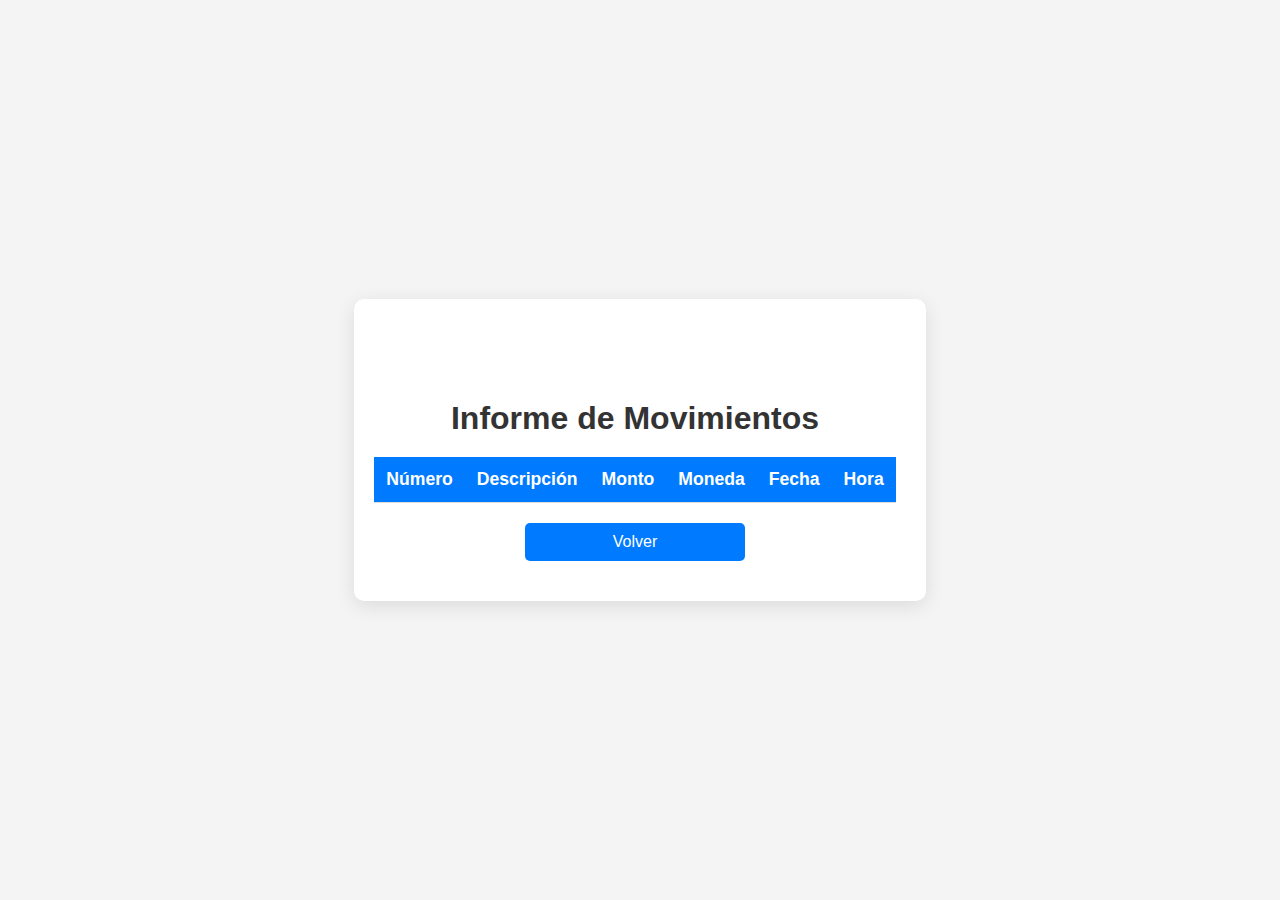
<file: public/informe_movimientos.html>
<!DOCTYPE html>
<html lang="es">
<head>
  <meta charset="UTF-8">
  <meta name="viewport" content="width=device-width, initial-scale=1.0">
  <title>Informe de Movimientos</title>
  <link rel="stylesheet" href="estilos.css">
</head>
<body>    
  <div class="informe-container">
    <h1>Informe de Movimientos</h1>
    <table id="tablaMovimientos">
      <thead>
        <tr>
          <th>Número</th>
          <th>Descripción</th>
          <th>Monto</th>
          <th>Moneda</th>
          <th>Fecha</th>
          <th>Hora</th>
        </tr>
      </thead>
      <tbody>
        <!-- Los datos se cargarán aquí dinámicamente -->
      </tbody>
    </table>
    <a href="index.html" class="boton-volver">Volver</a>
  </div>

  <script src="informe.js"></script>
</body>
</html>
</file>
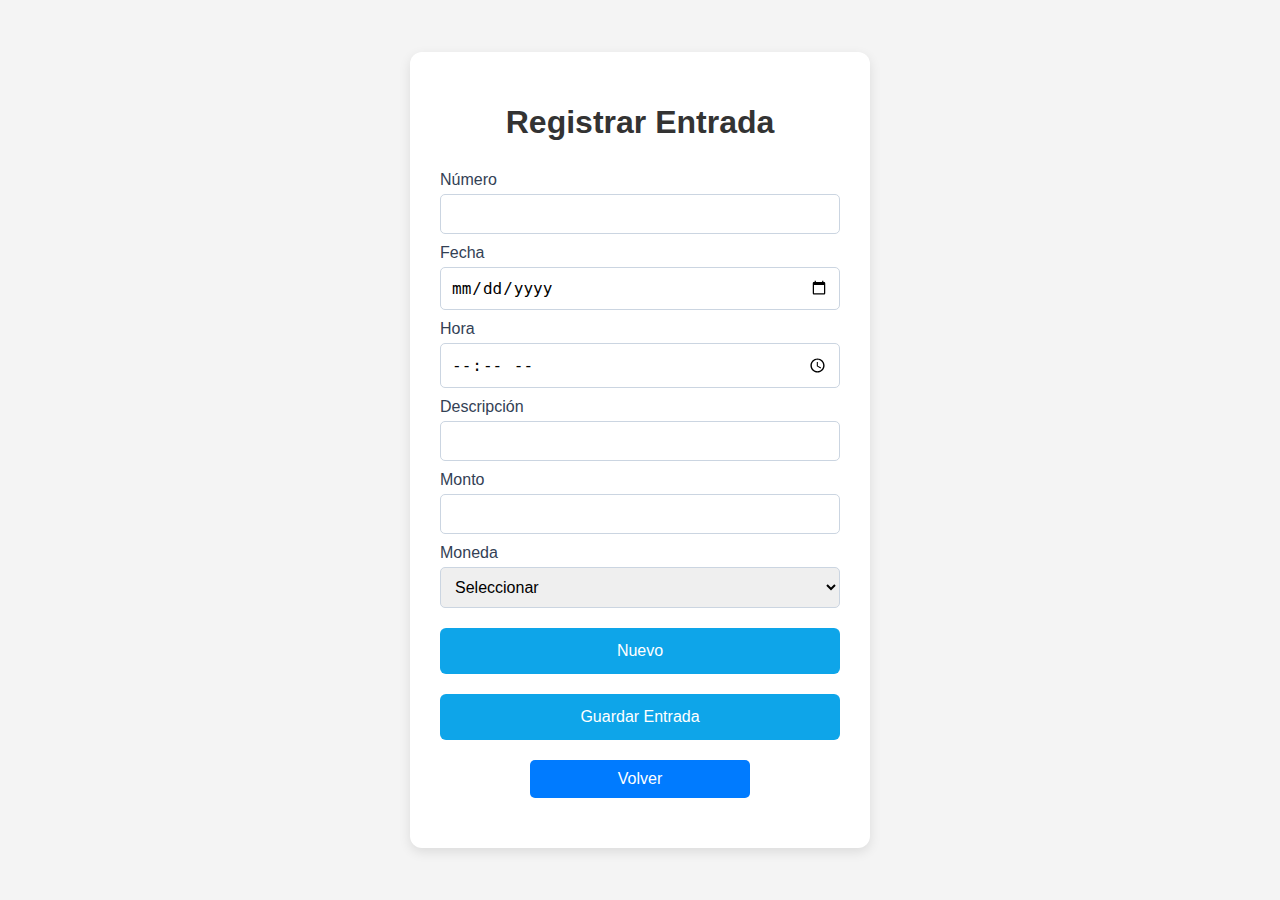
<file: public/registrar_entrada.html>
<!DOCTYPE html>
<html lang="es">
<head>
  <meta charset="UTF-8">
  <meta name="viewport" content="width=device-width, initial-scale=1.0">
  <title>Registrar Entrada</title>
  <link rel="stylesheet" href="estilos.css">
</head>
<body>
  <div class="contenedor">
    <h1>Registrar Entrada</h1>
    <form id="formEntrada">
      <label for="numero">Número</label>
      <input type="number" name="numero" id="numero" required>

      <label for="fecha">Fecha</label>
      <input type="date" id="fecha" name="fecha" required>

      <label for="hora">Hora</label>
      <input type="time" id="hora" name="hora" required>

      <label for="descripcion">Descripción</label>
      <input type="text" id="descripcion" name="descripcion" required>

      <label for="monto">Monto</label>
      <input type="number" id="monto" name="monto" step="0.01" required>

      <label for="moneda">Moneda</label>
      <select id="moneda" name="moneda" required>
        <option value="">Seleccionar</option>
        <option value="guarani">Guaraní</option>
        <option value="real">Real</option>
        <option value="dolar">Dólar</option>
      </select>
      
      <button type="button" id="nuevo">Nuevo</button>
      <button type="submit">Guardar Entrada</button>
      <a href="index.html" class="boton-volver">Volver</a>
    </form>
  </div>

  <script src="script1.js"></script>
</body>
</html>
</file>
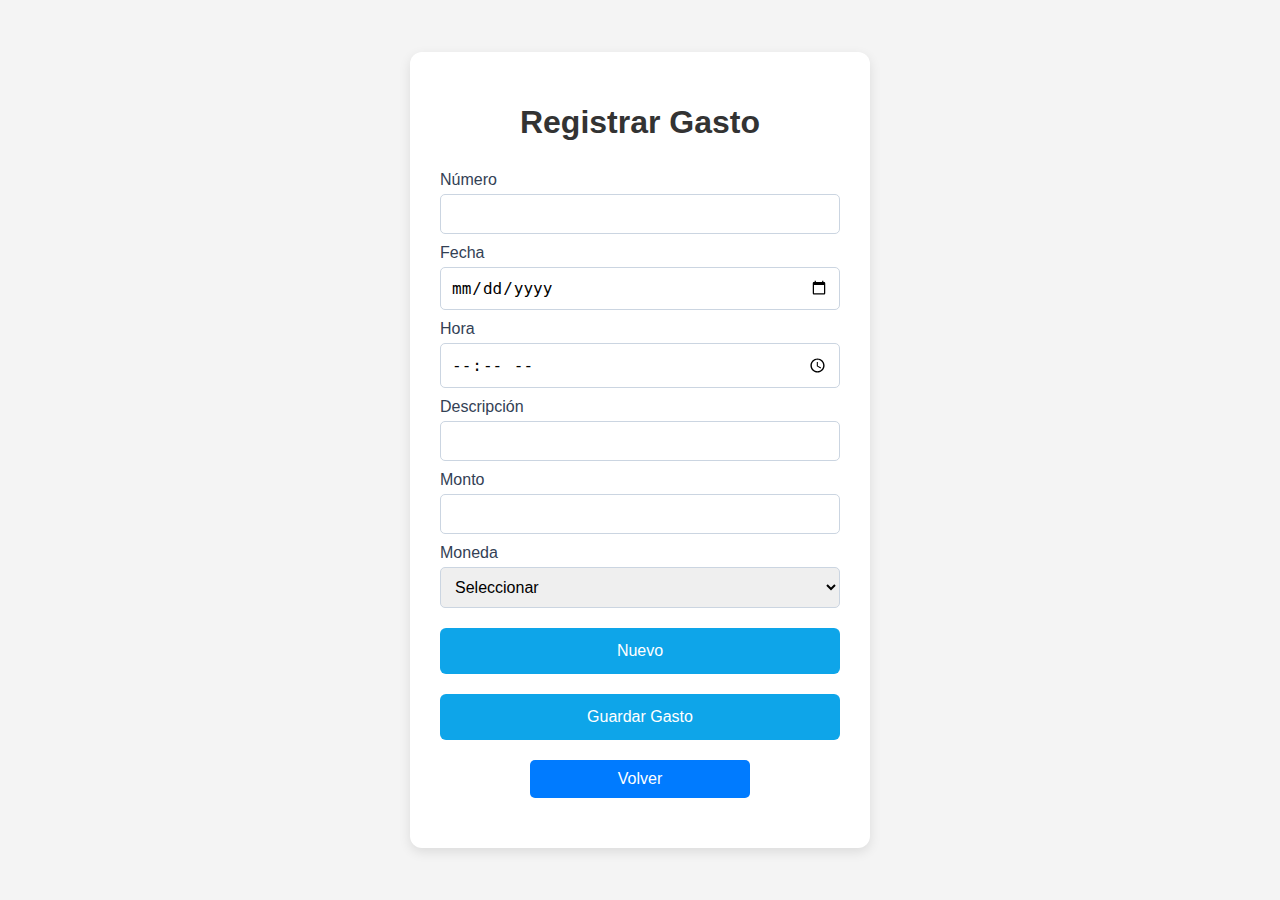
<file: public/registrar_gasto.html>
<!DOCTYPE html>
<html lang="es">
<head>
  <meta charset="UTF-8">
  <meta name="viewport" content="width=device-width, initial-scale=1.0">
  <title>Registrar Gasto</title>
  <link rel="stylesheet" href="estilos.css">
</head>
<body>
  <div class="contenedor">
    <h1>Registrar Gasto</h1>
    <form id="formGasto">
      <label for="numero">Número</label>
      <input type="number" name="numero" id="numero" required>

      <label for="fecha">Fecha</label>
      <input type="date" id="fecha" name="fecha" required>

      <label for="hora">Hora</label>
      <input type="time" id="hora" name="hora" required>

      <label for="descripcion">Descripción</label>
      <input type="text" id="descripcion" name="descripcion" required>

      <label for="monto">Monto</label>
      <input type="number" id="monto" name="monto" step="0.01" required>

      <label for="moneda">Moneda</label>
      <select id="moneda" name="moneda" required>
        <option value="">Seleccionar</option>
        <option value="guarani">Guaraní</option>
        <option value="real">Real</option>
        <option value="dolar">Dólar</option>
      </select>
      
      <button type="button" id="nuevo">Nuevo</button>
      <button type="submit">Guardar Gasto</button>
      <a href="index.html" class="boton-volver">Volver</a>
    </form>
  </div>

  <script src="script1.js"></script>
</body>
</html>
</file>
<file: public/estilos.css>
/* Estilo general */
body {
    font-family: Arial, sans-serif;
    background-color: #f1f5f9;
    display: flex;
    justify-content: center;
    align-items: center;
    height: 100vh;
    margin: 0;
    padding: 20px;
    box-sizing: border-box;
  }
  
  .contenedor {
    background-color: white;
    padding: 30px;
    border-radius: 12px;
    box-shadow: 0 4px 12px rgba(0, 0, 0, 0.1);
    text-align: center;
    width: 100%;
    max-width: 400px;
  }
  
  h1 {
    margin-bottom: 24px;
    color: #1e293b;
    font-size: 1.5rem;
  }
  
  .botones a {
    display: block;
    width: 100%;
    padding: 14px;
    margin: 10px 0;
    font-size: 1rem;
    background-color: #0ea5e9;
    color: white;
    text-decoration: none;
    border-radius: 6px;
    transition: background-color 0.3s ease;
  }
  
  .botones a:hover {
    background-color: #0284c7;
  }
  
  /* Adaptación móvil */
  @media (max-width: 480px) {
    .contenedor {
      padding: 20px;
    }
  
    h1 {
      font-size: 1.25rem;
    }
  
    .botones a {
      font-size: 0.95rem;
      padding: 12px;
    }
  }
  form {
    display: flex;
    flex-direction: column;
  }
  
  form label {
    margin: 10px 0 5px;
    text-align: left;
    color: #334155;
  }
  
  form input,
  form select {
    padding: 10px;
    border: 1px solid #cbd5e1;
    border-radius: 5px;
    font-size: 1rem;
    width: 100%;
    box-sizing: border-box;
  }
  
  form button {
    margin-top: 20px;
    background-color: #0ea5e9;
    color: white;
    border: none;
    padding: 14px;
    font-size: 1rem;
    border-radius: 6px;
    cursor: pointer;
  }
  
  form button:hover {
    background-color: #0284c7;
  }
  
  .boton-volver {
    display: block;
    margin-top: 10px;
    text-align: center;
    color: #0ea5e9;
    text-decoration: none;
    font-size: 0.95rem;
  }
  
  .boton-volver:hover {
    text-decoration: underline;
  }
  
 /* Informe */
/* Estilos generales */
body {
  font-family: 'Segoe UI', Tahoma, Geneva, Verdana, sans-serif;
  background-color: #f4f4f4;
  margin: 0;
  padding: 0;
}

/* Contenedor principal */
.informe-container {
  margin: 30px auto;
  padding: 80px 30px 20px 20px; /* Aumentamos el padding superior */
  background-color: #fff;
  border-radius: 10px;
  box-shadow: 0 5px 20px rgba(0, 0, 0, 0.1);
}

/* Título */
h1 {
  text-align: center;
  color: #333;
  font-size: 2rem;
  margin-bottom: 20px;
  font-weight: 600;
}

/* Estilo para la tabla */
table {
  width: 100%;
  border-collapse: collapse;
  margin-top: 20px;
  overflow-x: auto;
}

th, td {
  padding: 12px;
  text-align: left;
  border-bottom: 1px solid #ddd;
}

th {
  background-color: #007bff;
  color: white;
  font-size: 1.1rem;
  font-weight: 600;
}

td {
  color: #333;
  font-size: 1rem;
}

tr:nth-child(even) {
  background-color: #f9f9f9;
}

tr:hover {
  background-color: #f1f1f1;
  cursor: pointer;
}

/* Botón de volver */
.boton-volver {
  display: block;
  width: 200px;
  padding: 10px;
  margin: 20px auto;
  text-align: center;
  background-color: #007bff;
  color: white;
  text-decoration: none;
  border-radius: 5px;
  font-size: 1rem;
}

.boton-volver:hover {
  background-color: #0056b3;
}

/* Mensajes de error o éxito */
.alert {
  padding: 15px;
  margin: 20px 0;
  border-radius: 5px;
  text-align: center;
}

.alert-success {
  background-color: #28a745;
  color: white;
}

.alert-error {
  background-color: #dc3545;
  color: white;
}

@media (max-width: 768px) {
  table, thead, tbody, th, td, tr {
    display: block;
  }

  thead {
    display: none;
  }

  tr {
    margin-bottom: 15px;
    border: 1px solid #ccc;
    border-radius: 5px;
    padding: 10px;
    background-color: #fff;
  }

  td {
    padding: 10px;
    text-align: right;
    position: relative;
    border: none;
    border-bottom: 1px solid #eee;
  }

  td::before {
    content: attr(data-label);
    position: absolute;
    left: 15px;
    top: 10px;
    font-weight: bold;
    text-align: left;
    color: #555;
  }
}
/* Resumen de saldos */
.resumen-saldos {
  display: flex;
  flex-direction: column;
  align-items: flex-start;
  gap: 6px;
  position: absolute;
  top: 20px;
  left: 30px;
  background-color: #f8f9fa;
  padding: 12px 16px;
  border-left: 5px solid #007bff;
  border-radius: 8px;
  box-shadow: 0 2px 6px rgba(0,0,0,0.1);
  font-size: 0.95rem;
  color: #333;
}
</file>
